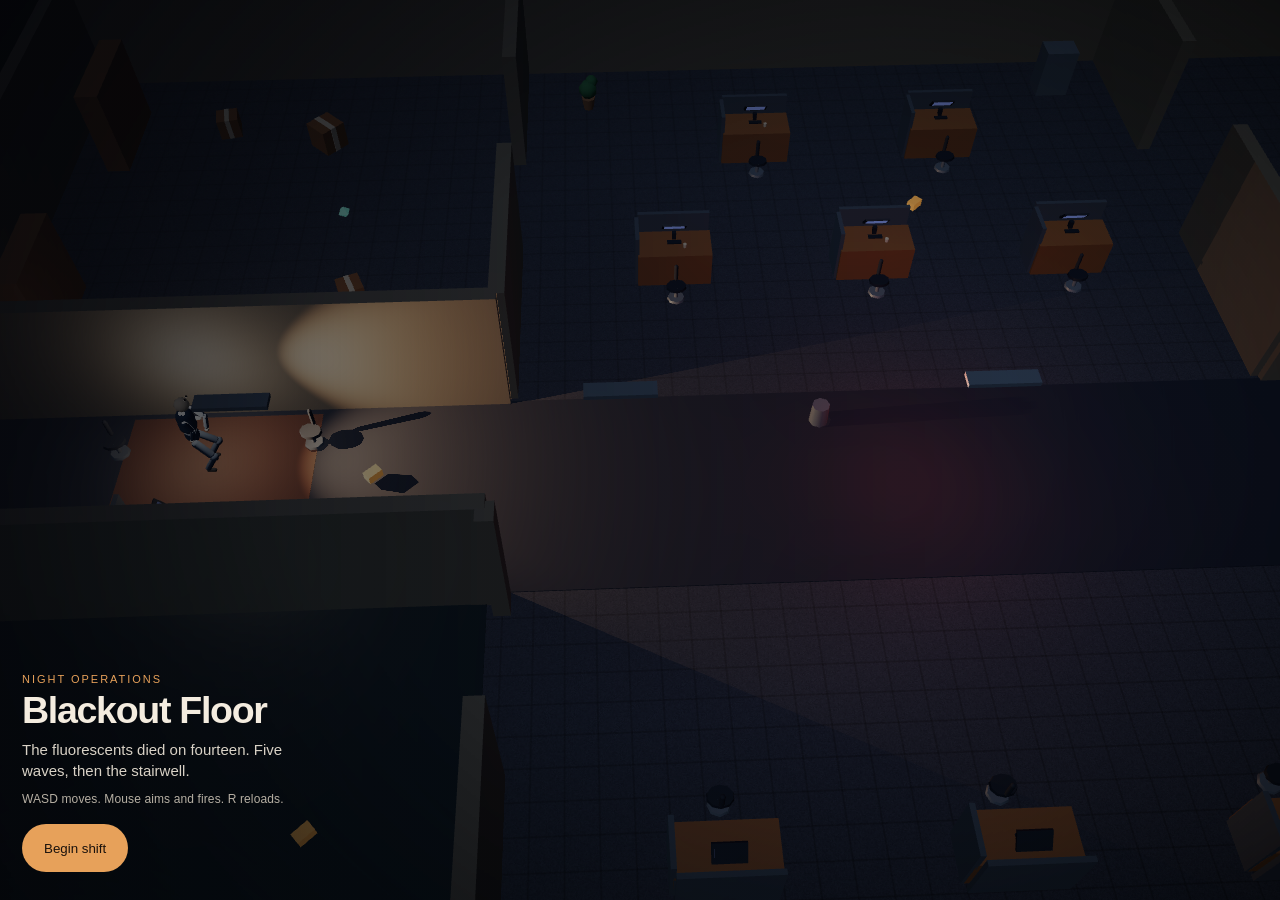
<file: blackout-floor/index.html>
<!doctype html>
<html lang="en">
  <head>
    <meta charset="UTF-8" />
    <meta
      name="viewport"
      content="width=device-width, initial-scale=1, minimum-scale=1, maximum-scale=1, user-scalable=no, viewport-fit=cover"
    />
    <meta name="theme-color" content="#07080c" />
    <meta name="apple-mobile-web-app-capable" content="yes" />
    <meta name="mobile-web-app-capable" content="yes" />
    <meta name="apple-mobile-web-app-status-bar-style" content="black-translucent" />
    <link rel="icon" href="./favicon.svg" type="image/svg+xml" />
    <title>Blackout Floor</title>
    <script type="module" crossorigin src="./assets/index-B_aWt4La.js"></script>
    <link rel="stylesheet" crossorigin href="./assets/index-D3X1SD2B.css">
  </head>
  <body>
    <div id="app">
      <canvas id="view" aria-label="Blackout Floor game view"></canvas>
      <div id="vignette"></div>
      <div id="hurt"></div>
      <header id="hud" hidden>
        <div class="hp" aria-hidden="true"><span id="hp-fill"></span></div>
        <div id="wave">1 / 5</div>
        <div id="ammo">15  60</div>
      </header>
      <div id="banner"></div>
      <div id="pings"></div>
      <div class="zone left" id="zone-l">
        <div class="base"><div class="nub" id="nub-l"></div></div>
      </div>
      <div class="zone right" id="zone-r">
        <div class="base"><div class="nub" id="nub-r"></div></div>
      </div>
      <button id="reload" type="button" hidden>Reload</button>
      <div id="overlay">
        <div class="card">
          <p class="kicker" id="kicker">Night operations</p>
          <h1 id="title">Blackout Floor</h1>
          <p id="blurb">The fluorescents died on fourteen. Five waves, then the stairwell.</p>
          <p class="hint" id="hint">Left thumb moves. Right thumb aims and fires.</p>
          <button id="action" type="button">Begin shift</button>
        </div>
      </div>
      <div id="boot">Raising the floor…</div>
    </div>
  </body>
</html>
</file>
<file: blackout-floor/assets/index-D3X1SD2B.css>
:root{--lightningcss-light: ;--lightningcss-dark:initial;color-scheme:dark;--ink:#f4ecdf;--muted:#b7b0a4;--amber:#e7a15a;--bg:#07080c;font-family:Avenir Next,Segoe UI,sans-serif}*{box-sizing:border-box}html,body,#app{width:100%;height:100%;background:var(--bg);touch-action:none;overscroll-behavior:none;-webkit-user-select:none;user-select:none;-webkit-touch-callout:none;height:100dvh;margin:0;position:fixed;inset:0;overflow:hidden}#view{touch-action:none;width:100%;height:100%;display:block}#vignette,#hurt,#pings,#banner,#hud{pointer-events:none;position:absolute}#vignette{background:radial-gradient(#0000 42%,#0000009e 100%);inset:0}#hurt{opacity:0;background:radial-gradient(#0000 35%,#781008b8 100%);inset:0}#hud{top:calc(12px + env(safe-area-inset-top));left:calc(14px + env(safe-area-inset-left));right:calc(14px + env(safe-area-inset-right));letter-spacing:.08em;color:var(--ink);text-shadow:0 1px 2px #000;align-items:center;gap:12px;font-family:ui-monospace,SFMono-Regular,Menlo,Consolas,monospace;font-size:12px;display:flex}.hp{background:#ffffff24;border-radius:99px;width:min(30vw,168px);height:6px;overflow:hidden}#hp-fill{background:#d4543c;width:100%;height:100%;display:block}#wave{text-align:center;opacity:.78;flex:1}#ammo{color:var(--amber);margin-left:auto}#ammo.empty{color:#ff6a4a}#banner{top:calc(40px + env(safe-area-inset-top));text-align:center;color:var(--ink);letter-spacing:.2em;text-transform:uppercase;opacity:0;font-size:12px;left:0;right:0}#pings{inset:0}.ping{background:#e38a4a;border-radius:2px;width:9px;height:9px;margin:-5px 0 0 -5px;position:absolute;box-shadow:0 0 8px #e38a4a}.zone{touch-action:none;z-index:2;width:min(44vw,280px);height:min(46dvh,320px);display:none;position:absolute;bottom:0}body.playing.coarse .zone,body.playing.touch .zone{display:block}.zone.left{left:0}.zone.right{right:0}.base{width:124px;height:124px;bottom:calc(22px + env(safe-area-inset-bottom));background:#080a0e47;border:1.5px solid #ffecd247;border-radius:50%;position:absolute}.zone.left .base{left:calc(16px + env(safe-area-inset-left))}.zone.right .base{right:calc(16px + env(safe-area-inset-right))}.nub{background:#e7a15a8c;border-radius:50%;width:54px;height:54px;position:absolute;top:50%;left:50%;transform:translate(-50%,-50%)}#reload{z-index:3;right:calc(22px + env(safe-area-inset-right));bottom:calc(158px + env(safe-area-inset-bottom));min-width:84px;min-height:44px;color:var(--ink);letter-spacing:.14em;text-transform:uppercase;background:#0a0c1080;border:1px solid #ffffff29;border-radius:999px;font:600 11px/1 inherit;position:absolute}@media (orientation:landscape){#reload{bottom:calc(16px + env(safe-area-inset-bottom));right:calc(150px + env(safe-area-inset-right))}.zone{width:min(34vw,240px);height:min(70dvh,280px)}}#overlay,#boot{z-index:4;padding:calc(28px + env(safe-area-inset-top)) calc(22px + env(safe-area-inset-right)) calc(28px + env(safe-area-inset-bottom)) calc(22px + env(safe-area-inset-left));background:linear-gradient(90deg,#05060ab8,#05060a2e 70%,#0000);place-items:end start;display:grid;position:absolute;inset:0}#boot{z-index:6;color:var(--muted);letter-spacing:.14em;text-transform:uppercase;background:#07080c;place-items:center;font-size:12px}#overlay[hidden],#boot[hidden],#hud[hidden],#reload[hidden]{display:none}.card{width:min(440px,100%);color:var(--ink)}.kicker{letter-spacing:.18em;text-transform:uppercase;color:var(--amber);margin:0 0 8px;font-size:11px}h1{letter-spacing:-.035em;margin:0 0 10px;font-size:clamp(1.7rem,5vw,2.35rem);font-weight:560;line-height:.95}#blurb{color:#d9d2c6;max-width:34ch;margin:0;font-size:15px;line-height:1.45}.hint{color:var(--muted);letter-spacing:.01em;margin:10px 0 0;font-size:12px}#action{background:var(--amber);color:#1b120c;border:0;border-radius:999px;min-height:48px;margin-top:18px;padding:12px 22px;font:680 15px/1 inherit}#action:focus-visible,#reload:focus-visible{outline-offset:3px;outline:2px solid #fff4e4}@media (max-width:720px) and (orientation:portrait){#overlay{background:linear-gradient(#0000,#05060ac7 45%);place-items:end stretch}}
</file>
